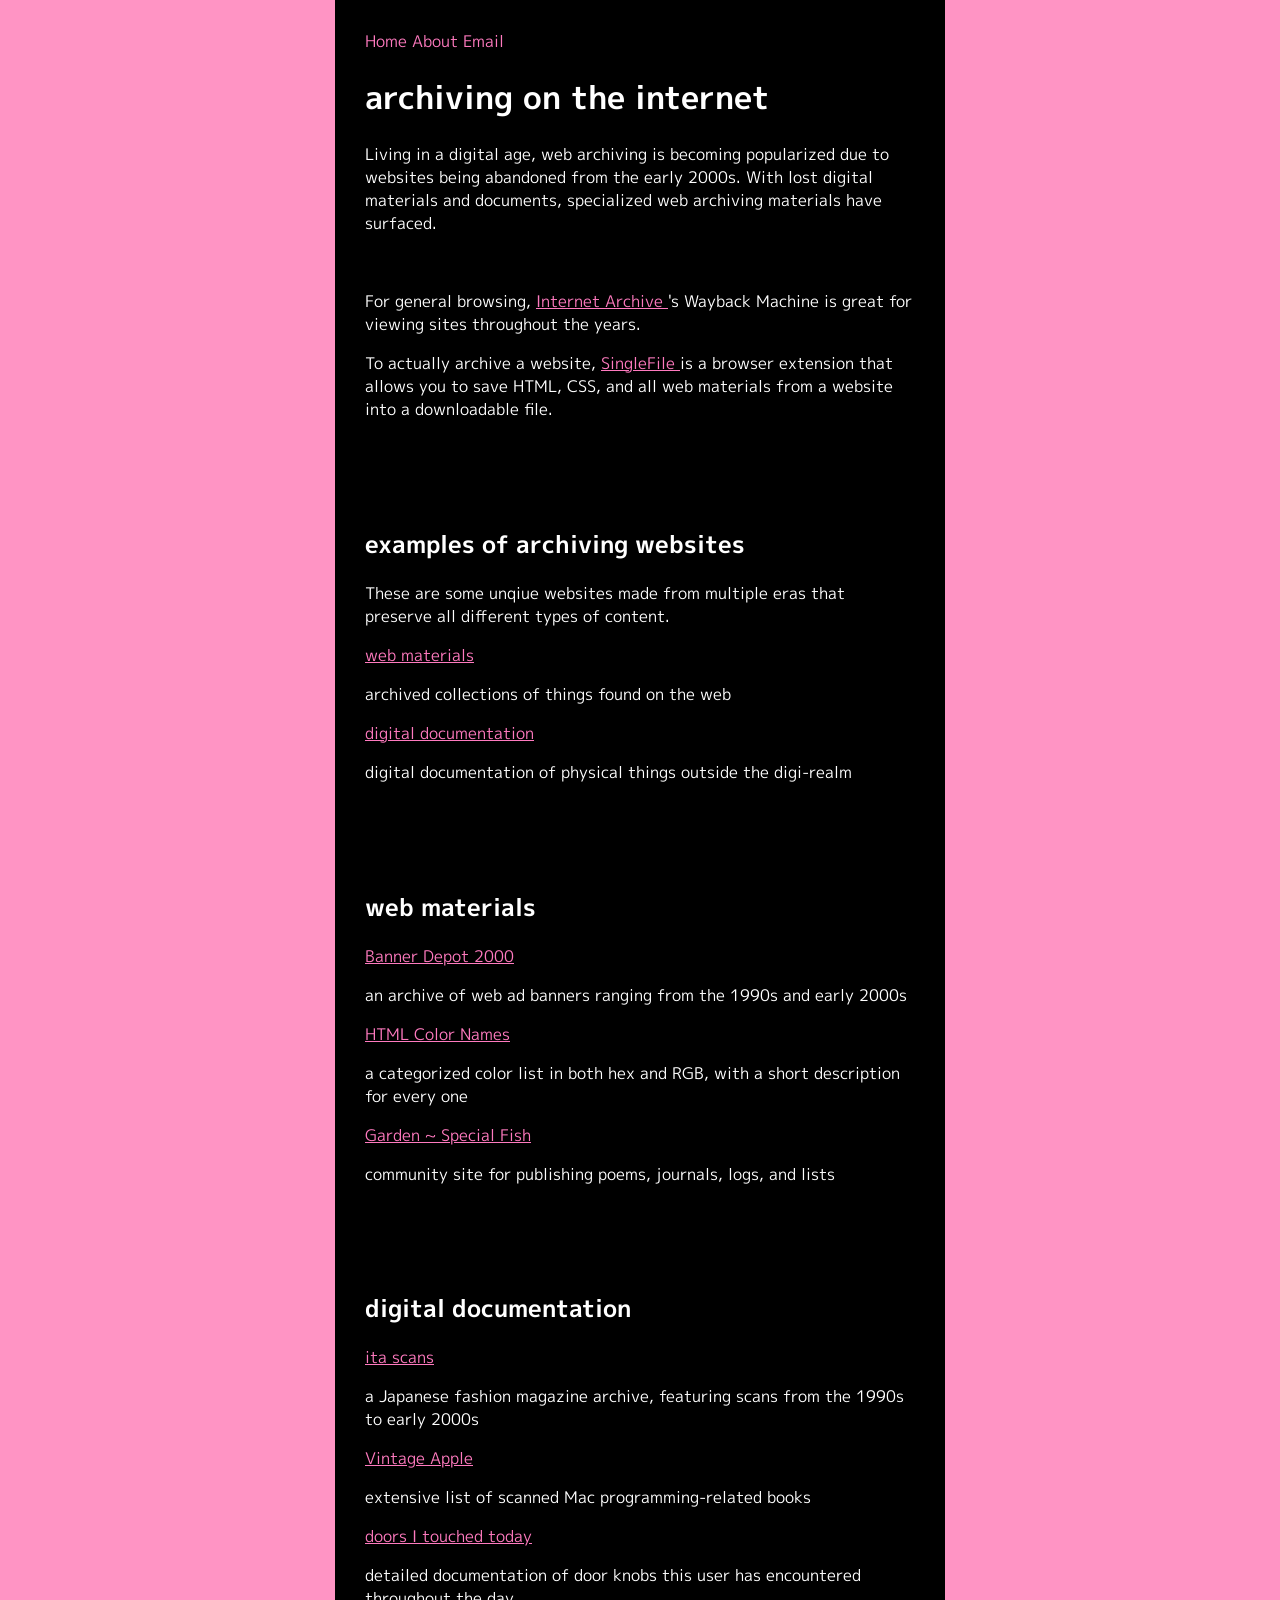
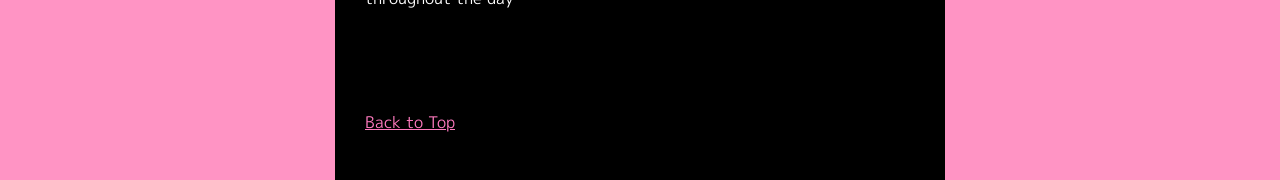
<file: index.html>
<!DOCTYPE html>
<html>
<head>
    <title>Jennie Tran - Module 3</title>
    <link rel="stylesheet" href="style.css">
</head>
<body>
    <!-- top of page -->
    <a id="top"></a>
    <nav>
        <a href="index.html" title="Go to homepage">
            Home
        </a>
        <!-- relative link within my webpage -->
        <a href="about.html" title="Go to my about page">
            About
        </a>
        <!-- mail to with subject -->
        <a href="mailto:email@example.com?subject=About%20Jennie"
           title="Send me an email">
            Email
        </a>
    </nav>
    <h1>archiving on the internet</h1>
    <p>
        Living in a digital age, web archiving is becoming popularized due to websites being abandoned from the early 2000s. With lost digital materials and documents, specialized web archiving materials have surfaced.
    </p>
<br>
    <!-- absolute link: external domain -->
    <p>
        For general browsing,
        <a href="https://web.archive.org/" 
           target="_blank"
           title="Internet Archive: Digital Library of Free & Borrowable Texts">
           Internet Archive
        </a>
        's Wayback Machine is great for viewing sites throughout the years.
    </p>

    <!-- link opens in same window -->
    <p>
        To actually archive a website,
        <a href="https://github.com/gildas-lormeau/singlefile" title="SingleFile by gildas-lormeau on Github">
            SingleFile
        </a>
        is a browser extension that allows you to save HTML, CSS, and all web materials from a website into a downloadable file.
    </p>
    
<br><br><br>
    
    <h2>examples of archiving websites</h2>

    <p>
        These are some unqiue websites made from multiple eras that preserve all different types of content.
    </p>

   <a href="#section1">web materials</a>
    <p>
        archived collections of things found on the web
    </p>
    <a href="#section2">digital documentation</a>
    <p>
        digital documentation of physical things outside the digi-realm
    </p>
    
<br><br><br>
    
    <h2 id="section1">web materials</h2>

    <p>
        <a href="https://banner-depot-2000.net/"
            title="Banner Depot 2000">
            Banner Depot 2000
        </a>
    </p>
    <p>
        an archive of web ad banners ranging from the 1990s and early 2000s
    </p>

    <p>
        <a href="https://nagizin.xyz/htmlColorList/"
            title="HTML Color List">
            HTML Color Names
        </a>
    </p>
    <p>
        a categorized color list in both hex and RGB, with a short description for every one
    </p>

    <p>
        <a href="https://special.fish/garden"
            title="Garden ~ Special Fish">
            Garden ~ Special Fish
        </a>
    </p>
    <p>
        community site for publishing poems, journals, logs, and lists
    </p>
    
<br><br><br>
    
    <h2 id="section2">digital documentation</h2>

    <p>
        <a href="https://ita.toys/scans"
            title="ita scans">
            ita scans
        </a>
    </p>
    <p>
        a Japanese fashion magazine archive, featuring scans from the 1990s to early 2000s
    </p>

    <p>
        <a href="https://vintageapple.org/macprogramming/"
            title="Vintage Apple">
            Vintage Apple
        </a>
    </p>
    <p>
        extensive list of scanned Mac programming-related books
    </p>

    <p>
        <a href="https://www.fluxus.org/FluxusMidwest/doorknobs/index.html"
            title="Fluxus Research: Opening and Closing Doors and Drawers">
            doors I touched today
        </a>
    </p>
    <p>
        detailed documentation of door knobs this user has encountered throughout the day
    </p>
    
<br><br><br>
    
    <!-- back to top link -->
    <p>
        <a href="#top">Back to Top</a>
    </p>


</body>
</html>
</file>
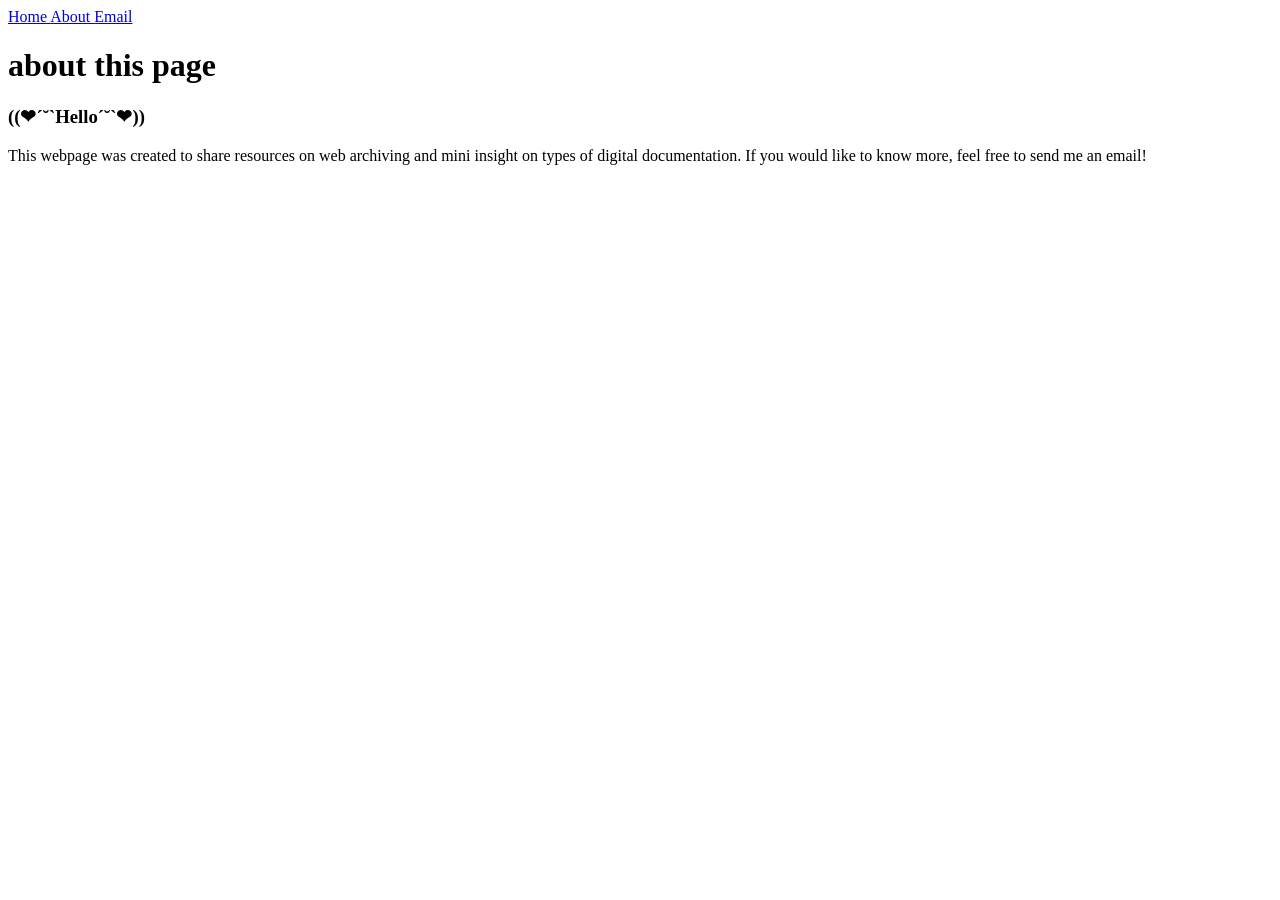
<file: about.html>
<!DOCTYPE html>
<html>
<head>
    <title>Jennie Tran - Module 3</title>
</head>
<body>
    <!-- top of page -->
    <a id="top"></a>
    <nav>
        <a href="index.html" title="Go to homepage">
            Home
        </a>
        <!-- relative link within my webpage -->
        <a href="about.html" title="Go to my about page">
            About
        </a>
        <!-- mail to with subject -->
        <a href="mailto:20433810@fhda.edu?subject=About%20Jennie"
           title="Send me an email">
            Email
        </a>
    </nav>
    <h1>about this page </h1>
    <h3>
        ((❤´˘`Hello´˘`❤))
    </h3>
    <p>
        This webpage was created to share resources on web archiving and mini insight on types of digital documentation. If you would like to know more, feel free to send me an email!
    </p>


</body>
</html>
</file>
<file: style.css>
/* a new font I'd like to try out */
@import url('https://fonts.googleapis.com/css2?family=M+PLUS+1p&display=swap');
html {
    background-color: #FF94C4;
}
/* navigation adjustment all the way to the right */
nav {
    text-align: left;
    margin-bottom: 10px;
}
/* adding a space between the nav buttons */
nav a {
    text-decoration: none;
}
/* all text elements */
body {
    width: 550px;
    margin: auto;
    padding: 30px;
    font-family: "M PLUS 1p", sans-serif;
    color: #FFFFFF;
    background-color: black;
}
h1, h2, p {
    color: #FFFFFF;
}
/* unvisited link color */
a:link {
    color: #FF7ABF;
}
/* visited link */
a:visited {
    color: #AAAAAA;
}
/* hovering over text */
a:hover {
    color: white;
    font-weight: bold;
}
</file>
